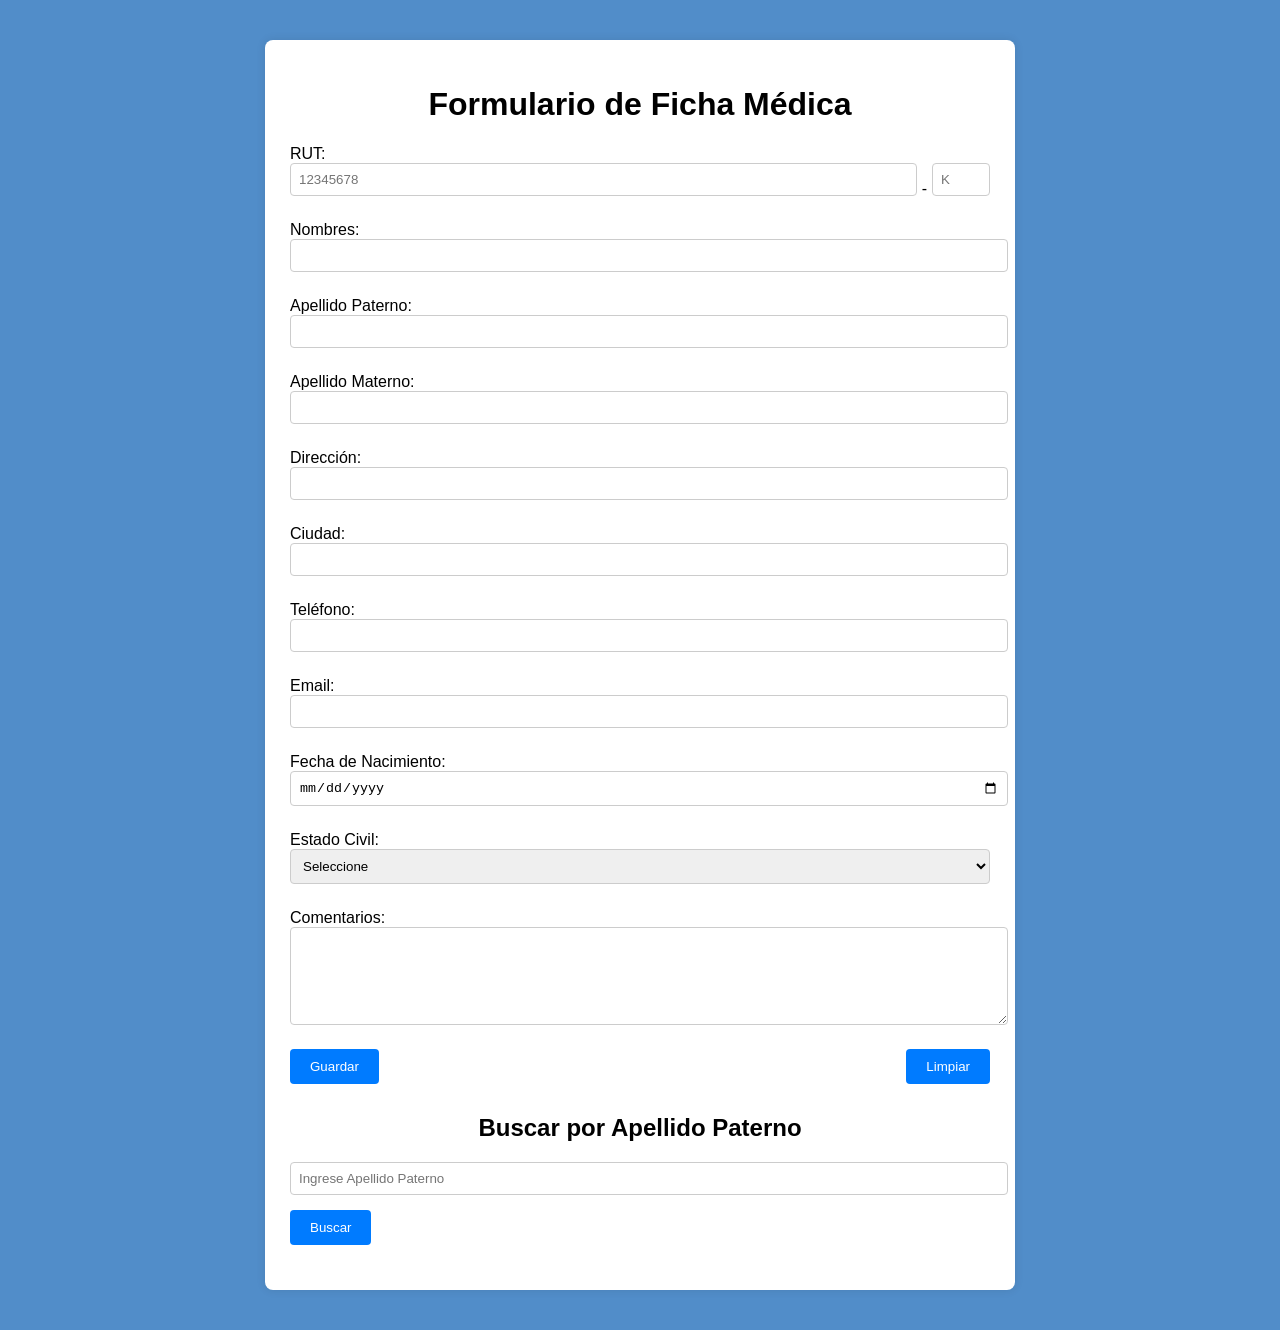
<file: index.html>
<!DOCTYPE html>
<html lang="es">
  <head>
    <meta charset="UTF-8" />
    <meta name="viewport" content="width=device-width, initial-scale=1.0" />
    <title>Ficha Médica</title>
    <link rel="stylesheet" href="style.css" />
  </head>
  <body>
    <div class="container">
      <h1>Formulario de Ficha Médica</h1>
      <form id="fichaForm">
        <label
          >RUT:
          <div style="display: flex; gap: 5px">
            <input
              type="text"
              id="rutNumero"
              maxlength="8"
              placeholder="12345678"
              required
            />
            <label style="align-self: center">-</label>
            <input
              type="text"
              id="rutDV"
              maxlength="1"
              placeholder="K"
              style="width: 40px"
              required
            />
          </div>
        </label>
        <label>Nombres:<input type="text" id="nombres" required /></label>
        <label
          >Apellido Paterno:<input type="text" id="apellidoPaterno" required
        /></label>
        <label
          >Apellido Materno:<input type="text" id="apellidoMaterno" required
        /></label>
        <label>Dirección:<input type="text" id="direccion" required /></label>
        <label>Ciudad:<input type="text" id="ciudad" required /></label>
        <label>Teléfono:<input type="tel" id="telefono" required /></label>
        <label>Email:<input type="email" id="email" required /></label>
        <label
          >Fecha de Nacimiento:<input type="date" id="nacimiento" required
        /></label>
        <label
          >Estado Civil:
          <select id="estadoCivil" required>
            <option value="">Seleccione</option>
            <option value="Soltero/a">Soltero/a</option>
            <option value="Casado/a">Casado/a</option>
            <option value="Divorciado/a">Divorciado/a</option>
            <option value="Viudo/a">Viudo/a</option>
          </select>
        </label>
        <label>Comentarios:<textarea id="comentarios"></textarea></label>

        <div class="buttons">
          <button type="button" onclick="guardarFicha()">Guardar</button>
          <button type="reset">Limpiar</button>
        </div>
      </form>

      <div class="search">
        <h2>Buscar por Apellido Paterno</h2>
        <input
          type="text"
          id="buscarApellido"
          placeholder="Ingrese Apellido Paterno"
        />
        <button onclick="buscarPorApellido()">Buscar</button>
      </div>

      <div id="resultados"></div>
    </div>

    <script src="script.js"></script>
  </body>
</html>
</file>
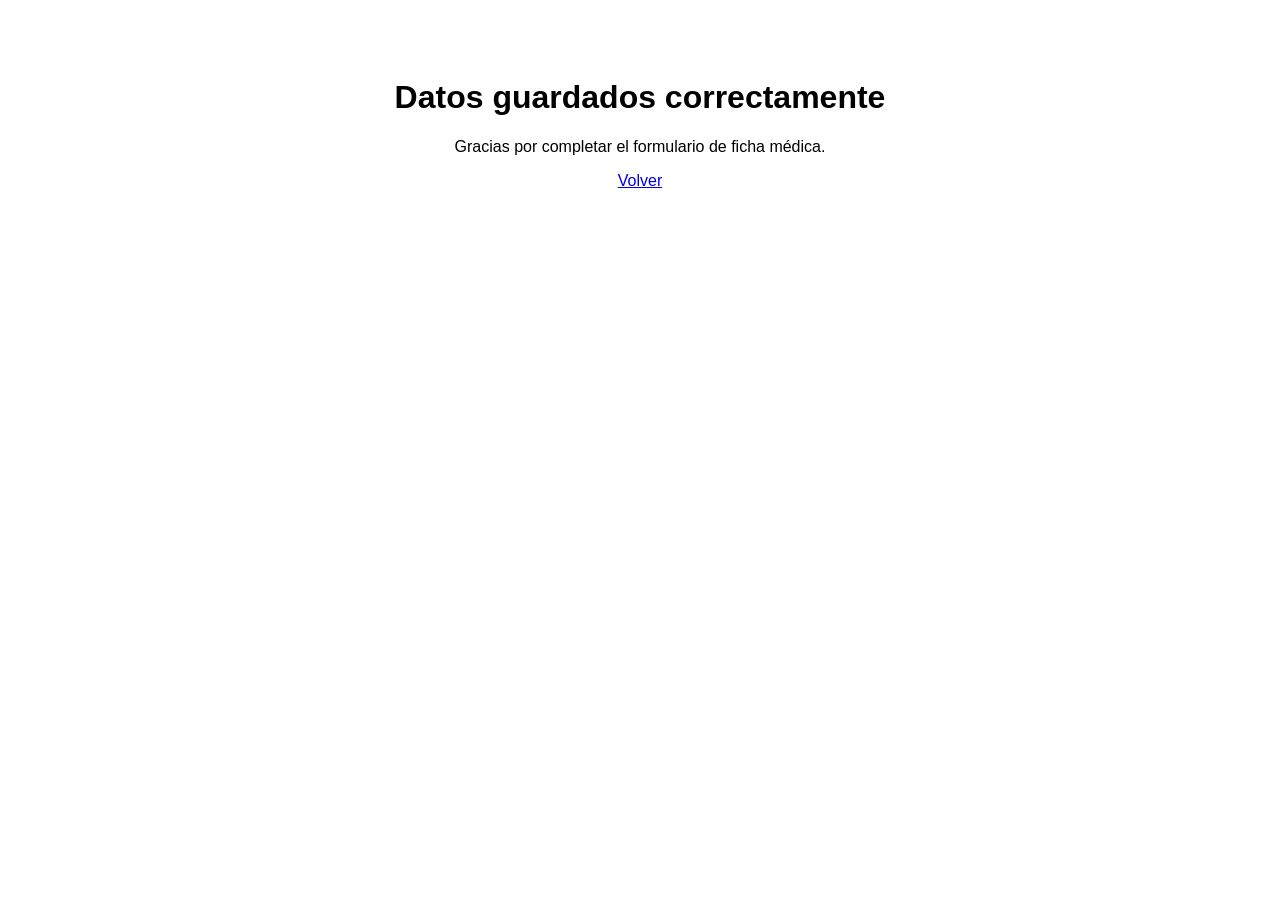
<file: agradecimiento.html>
<!DOCTYPE html>
<html lang="es">
  <head>
    <meta charset="UTF-8" />
    <title>Gracias</title>
    <style>
      body {
        font-family: Arial;
        text-align: center;
        padding-top: 50px;
      }
    </style>
  </head>
  <body>
    <h1>Datos guardados correctamente</h1>
    <p>Gracias por completar el formulario de ficha médica.</p>
    <a href="index.html">Volver</a>
  </body>
</html>
</file>
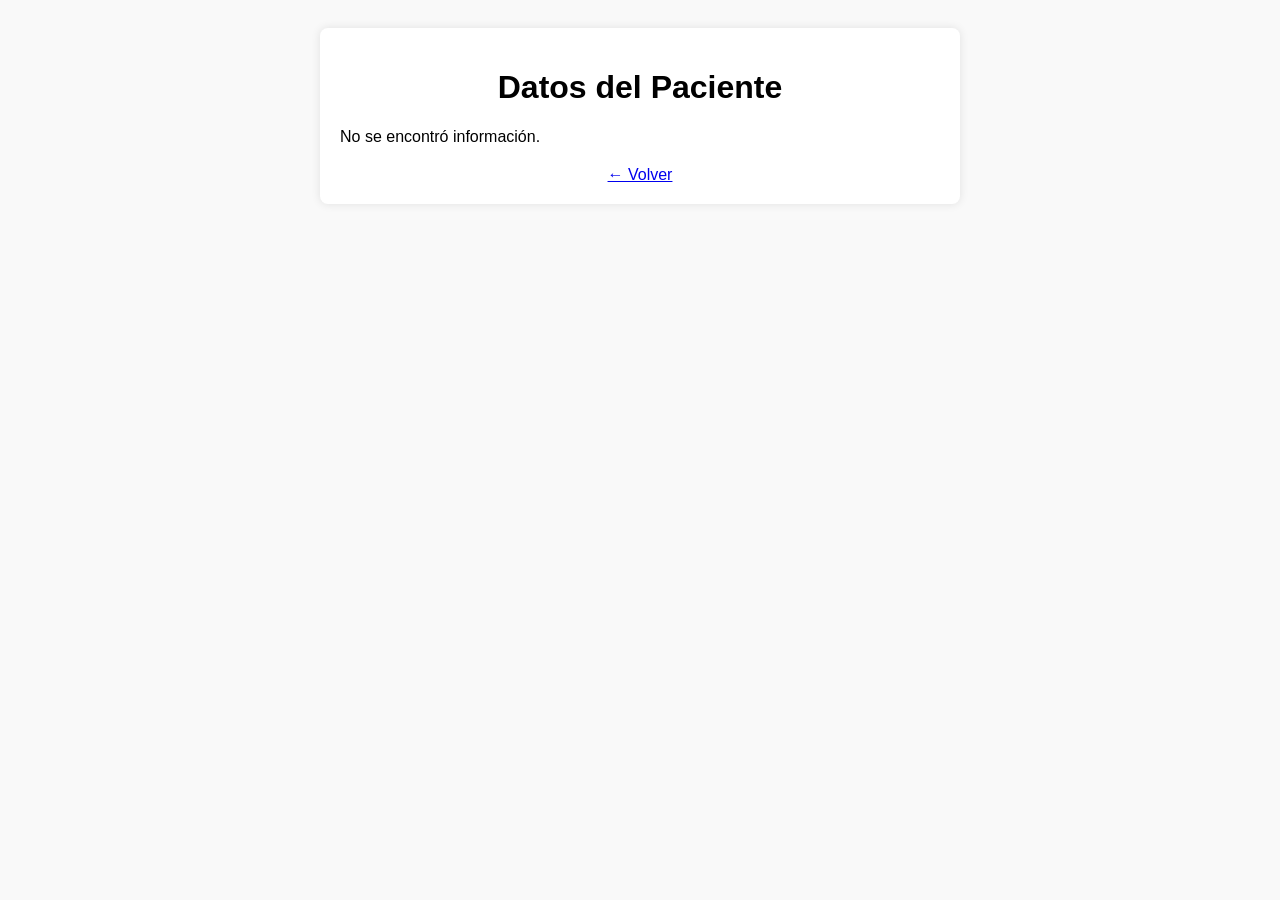
<file: datosBusqueda.html>
<!DOCTYPE html>
<html lang="es">
  <head>
    <meta charset="UTF-8" />
    <title>Datos del Paciente</title>
    <style>
      body {
        font-family: Arial;
        padding: 20px;
        background: #f9f9f9;
      }
      .contenedor {
        background: white;
        padding: 20px;
        border-radius: 8px;
        max-width: 600px;
        margin: auto;
        box-shadow: 0 0 10px rgba(0, 0, 0, 0.1);
      }
      h1 {
        text-align: center;
      }
      .dato {
        margin: 10px 0;
      }
      .dato strong {
        display: inline-block;
        width: 180px;
      }
    </style>
  </head>
  <body>
    <div class="contenedor">
      <h1>Datos del Paciente</h1>
      <div id="datosPaciente"></div>
      <div style="text-align: center; margin-top: 20px">
        <a href="index.html">← Volver</a>
      </div>
    </div>

    <script>
      const paciente = JSON.parse(sessionStorage.getItem("pacienteBuscado"));

      if (paciente) {
        const contenedor = document.getElementById("datosPaciente");
        contenedor.innerHTML = `
        <div class="dato"><strong>RUT:</strong> ${paciente.rut}</div>
        <div class="dato"><strong>Nombres:</strong> ${paciente.nombres}</div>
        <div class="dato"><strong>Apellido Paterno:</strong> ${paciente.apellidoPaterno}</div>
        <div class="dato"><strong>Apellido Materno:</strong> ${paciente.apellidoMaterno}</div>
        <div class="dato"><strong>Dirección:</strong> ${paciente.direccion}</div>
        <div class="dato"><strong>Ciudad:</strong> ${paciente.ciudad}</div>
        <div class="dato"><strong>Teléfono:</strong> ${paciente.telefono}</div>
        <div class="dato"><strong>Email:</strong> ${paciente.email}</div>
        <div class="dato"><strong>Fecha de Nacimiento:</strong> ${paciente.nacimiento}</div>
        <div class="dato"><strong>Estado Civil:</strong> ${paciente.estadoCivil}</div>
        <div class="dato"><strong>Comentarios:</strong> ${paciente.comentarios}</div>
      `;
      } else {
        document.getElementById("datosPaciente").innerHTML =
          "<p>No se encontró información.</p>";
      }
    </script>
  </body>
</html>
</file>
<file: style.css>
body {
  font-family: Arial, sans-serif;
  background: #518dc9;
  margin: 0;
  padding: 0;
}

.container {
  max-width: 700px;
  margin: 40px auto;
  background: white;
  padding: 25px;
  box-shadow: 0 0 10px rgba(0, 0, 0, 0.1);
  border-radius: 8px;
}

h1,
h2 {
  text-align: center;
}

form label {
  display: block;
  margin: 10px 0 5px;
}

input,
select,
textarea {
  width: 100%;
  padding: 8px;
  margin-bottom: 15px;
  border: 1px solid #ccc;
  border-radius: 4px;
}

textarea {
  height: 80px;
  resize: vertical;
}

.buttons {
  display: flex;
  justify-content: space-between;
}

button {
  padding: 10px 20px;
  border: none;
  background: #007bff;
  color: white;
  border-radius: 4px;
  cursor: pointer;
}

button:hover {
  background: #0056b3;
}

.search {
  margin-top: 30px;
}

#resultados {
  margin-top: 20px;
}

table {
  width: 100%;
  border-collapse: collapse;
  margin-top: 10px;
}

th,
td {
  padding: 10px;
  border: 1px solid #ccc;
  text-align: left;
}
</file>
